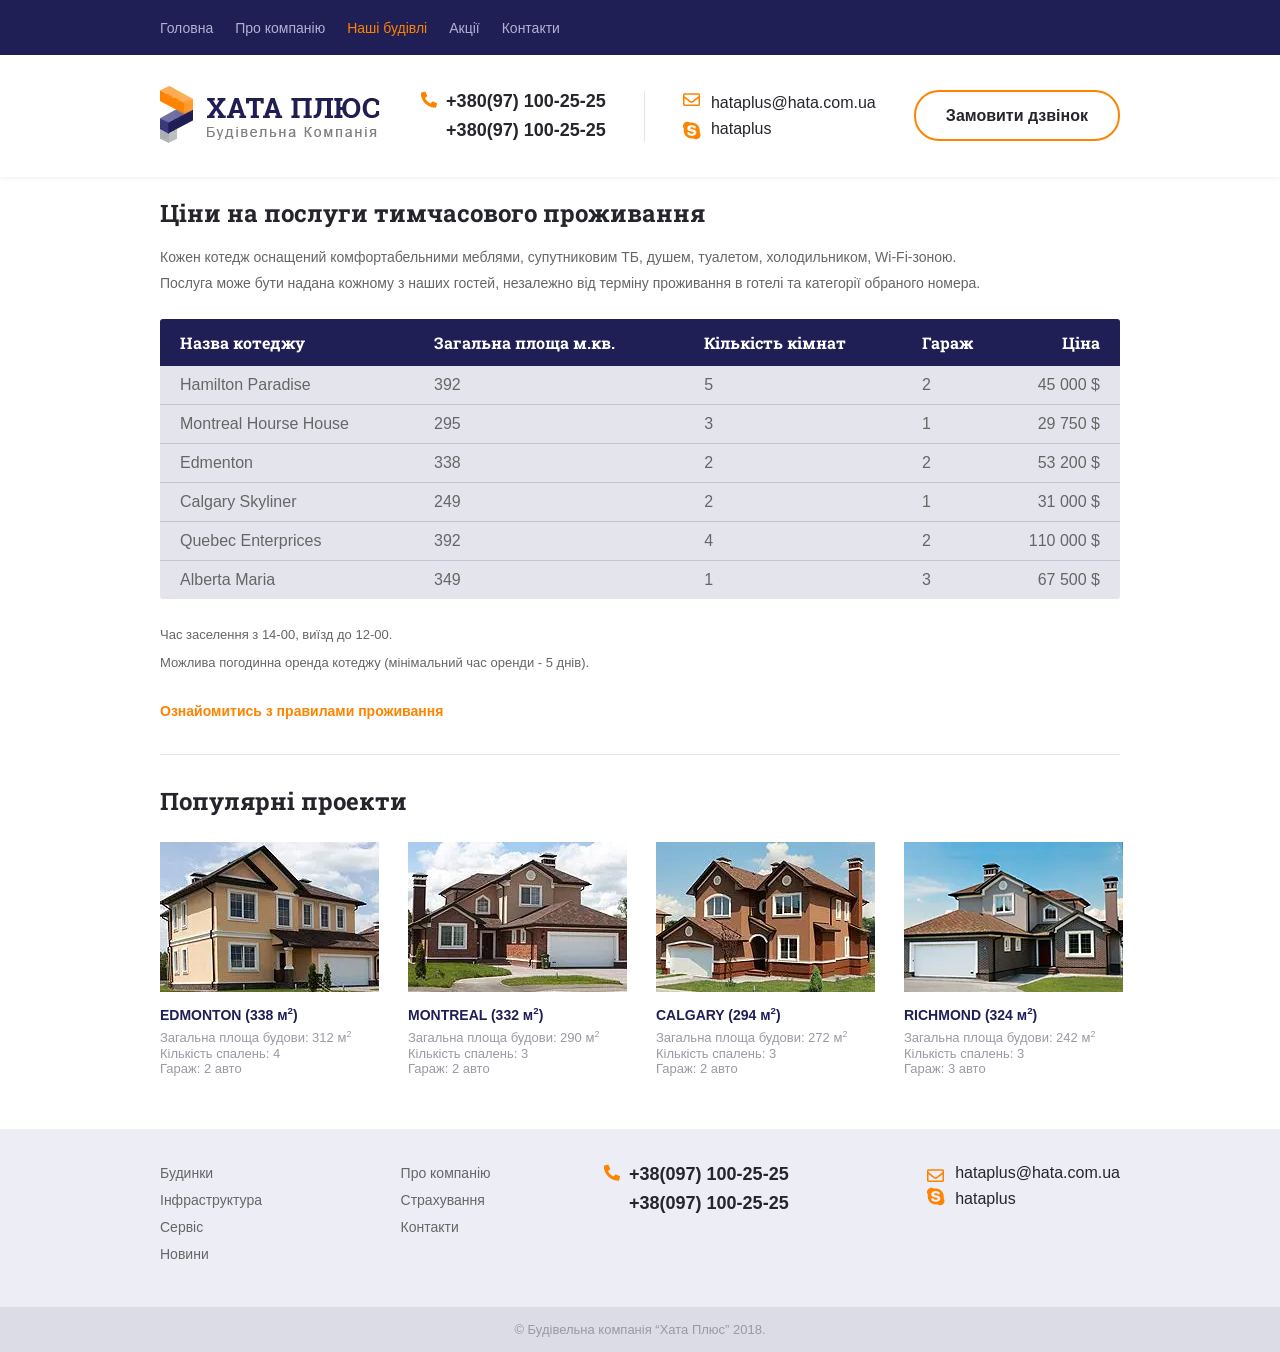
<file: build_list.html>
<!DOCTYPE html>
<html lang="uk">

<head>
    <meta charset="UTF-8">
    <meta http-equiv="X-UA-Compatible" content="IE=edge">
    <meta name="viewport" content="width=device-width, initial-scale=1.0">
    <link rel="stylesheet" href="css/b_list.css">
    <link rel="shortcut icon" href="img/logotup-site.png" type="image/x-icon">
    <title>Будівельна Компанія ХАТА ПЛЮС. БУДИНКИ. СТРАХУВАННЯ. ІНФРАСТРУКТУРА</title>
</head>

<body>

    <!-- HEADER -->
    <header>
        <div class="header_wrapper">
            <div class="hghcDIVNERUIGKUVNEKVJJVNOHKLVMKGJJJVNNKSFIJG">
                <nav>
                    <ul class="header_ul">
                        <li><a href="index.html">Головна</a></li>
                        <li><a href="#">Про компанію</a></li>
                        <li><a id="orange" href="build_list.html">Наші будівлі</a></li>
                        <li><a href="#">Акції</a></li>
                        <li><a href="mapa_contacts.html">Контакти</a></li>
                    </ul>
                </nav>
                <nav class="icons">
                    <ul>
                        <li><a class="fb" href="#"></a></li>
                        <li><a class="tw" href="#"></a></li>
                        <li><a class="inst" href="#"></a></li>
                    </ul>
                </nav>
            </div>
        </div>
    

    <!-- HEADER -->

    <!-- Menu -->

    <div class="wrapper-first">
        <a href="index.html">
            <picture class="logo">
                <source srcset="img/logo.webp" type="image/webp">
                <img src="img/logo.png" alt="Логотип будівельної компаніаї Hata-plus">
            </picture>
        </a>

        <div class="contacts">
            <nav>
                <ul>
                    <li class="phone"><a href="tel:+380971002525">+380(97) 100-25-25</a></li>
                    <li><a href="tel:+380971002525">+380(97) 100-25-25</a></li>
                </ul>
            </nav>
        </div>

        <div class="vertical-line"></div>

        <div class="gmail-image">
            <div class="image-iconss">
                <img src="img/email.png" alt="іконка почти Hata-plus">
                <img src="img/skype.png" alt="конка скайпа Hata-plus">
            </div>

            <div class="gmail">
                <ul>
                    <li><a href="milto: hataplus@hata.com.ua">hataplus@hata.com.ua</a></li>
                    <li><a href="skype: hataplus">hataplus</a></li>
                </ul>
            </div>
        </div>
        <div class="button-call">
            <a href="tel: +380971647256">Замовити дзвінок</a>
        </div>
    </div>
</header>
    <!-- Menu -->

    <!--Main-->

    <main class="main">
        <section class="section">
            <h1>Ціни на послуги тимчасового проживання</h1>
            <p>Кожен котедж оснащений комфортабельними меблями, супутниковим ТБ, душем, туалетом, холодильником,
                Wi-Fi-зоною.</p>
            <p>Послуга може бути надана кожному з наших гостей, незалежно від терміну проживання в готелі та категорії
                обраного номера.</p>
        </section>
        <div class="table_list">
            <table>
                <thead>
                    <tr>
                        <th id="cat2">Назва котеджу</th>
                        <th id="cat2">Загальна площа м.кв.</th>
                        <th id="cat2">Кількість кімнат</th>
                        <th id="cat2">Гараж</th>
                        <th id="cat1">Ціна</th>
                    </tr>
                </thead>
                <tbody>
                    <tr>
                        <td>Hamilton Paradise</td>
                        <td>392</td>
                        <td>5</td>
                        <td>2</td>
                        <td id="xxx">45 000 $</td>
                    </tr>
                    <tr>
                        <td>Montreal Hourse House</td>
                        <td>295</td>
                        <td>3</td>
                        <td>1</td>
                        <td id="xxx">29 750 $</td>
                    </tr>
                    <tr>
                        <td>Edmenton</td>
                        <td>338</td>
                        <td>2</td>
                        <td>2</td>
                        <td id="xxx">53 200 $</td>
                    </tr>
                    <tr>
                        <td>Calgary Skyliner</td>
                        <td>249</td>
                        <td>2</td>
                        <td>1</td>
                        <td id="xxx">31 000 $</td>
                    </tr>
                    <tr>
                        <td>Quebec Enterprices</td>
                        <td>392</td>
                        <td>4</td>
                        <td>2</td>
                        <td id="xxx">110 000 $</td>
                    </tr>
                    <tr id="rtrt">
                        <td>Alberta Maria</td>
                        <td>349</td>
                        <td>1</td>
                        <td>3</td>
                        <td id="xxx">67 500 $</td>
                    </tr>
                </tbody>
            </table>
        </div>
        <div class="section-second">
            <p id="padding">Час заселення з 14-00, виїзд до 12-00.</p>
            <p>Можлива погодинна оренда котеджу (мінімальний час оренди - 5 днів).</p>
            <p class="pad"><a href="#">Ознайомитись з правилами проживання</a></p>
        </div>


        <section class="section">
            <p class="title-text-project">Популярні проекти</p>
            <div class="projects">
                <figure class="figure">
                    <figcaption>
                        <a href="#"></a>
                            <picture>
                                <source srcset="img/first-house.webp" type="image/webp"></a>
                                <img src="img/first-house.jpg" alt="Логотип будівельної компаніаї Hata-plus"></a>
                            </picture>
                        <h4 class="projects-title">EDMONTON (338 м<sup><small>2</small></sup>)</h4>
                        <p class="projects-text">Загальна площа будови: 312 м<sup><small>2</small></sup></p>
                        <p class="projects-text">Кількість спалень: 4</p>
                        <p class="projects-text">Гараж: 2 авто</p>
                    </figcaption>
                </figure>

                <figure class="figure">
                    <figcaption>
                        <a href="#"></a>
                            <picture>
                                <source srcset="img/second-house.webp" type="image/webp"></a>
                                <img src="img/second-house.jpg" alt="Логотип будівельної компаніаї Hata-plus"></a>
                            </picture>
                        <h4 class="projects-title">MONTREAL (332 м<sup><small>2</small></sup>)</h4>
                        <p class="projects-text">Загальна площа будови: 290 м<sup><small>2</small></sup></p>
                        <p class="projects-text">Кількість спалень: 3</p>
                        <p class="projects-text">Гараж: 2 авто</p>
                    </figcaption>
                </figure>

                <figure class="figure">
                    <figcaption>
                        <a href="#"></a>
                        <picture>
                            <source srcset="img/third-house.webp" type="image/webp"></a>
                            <img src="img/third-house.jpg" alt="Логотип будівельної компаніаї Hata-plus"></a>
                        </picture>
                        <h4 class="projects-title">CALGARY (294 м<sup><small>2</small></sup>)</h4>
                        <p class="projects-text">Загальна площа будови: 272 м<sup><small>2</small></sup></p>
                        <p class="projects-text">Кількість спалень: 3</p>
                        <p class="projects-text">Гараж: 2 авто</p>
                    </figcaption>
                </figure>

                <figure class="figure">
                    <figcaption>
                        <a href="#"></a>
                        <picture>
                            <source srcset="img/four.webp" type="image/webp"></a>
                            <img src="img/four.png" alt="Логотип будівельної компаніаї Hata-plus"></a>
                        </picture>
                        <h4 class="projects-title">RICHMOND (324 м<sup><small>2</small></sup>)</h4>
                        <p class="projects-text">Загальна площа будови: 242 м<sup><small>2</small></sup></p>
                        <p class="projects-text">Кількість спалень: 3</p>
                        <p class="projects-text">Гараж: 3 авто</p>
                    </figcaption>
                </figure>
            </div>
        </section>
    </main>

    <!-- Main-text-links -->

    <!-- Footer -->
    <footer class="footer">
        <section class="wrapper-third">
            <nav class="footer-menu">
                <ul>
                    <li><a href="#">Будинки</a></li>
                    <li><a href="#">Інфраструктура</a></li>
                    <li><a href="#">Сервіс</a></li>
                    <li><a href="#">Новини</a></li>
                </ul>
            </nav>
            <nav class="footer-info">
                <ul>
                    <li><a href="#">Про компанію</a></li>
                    <li><a href="#">Страхування</a></li>
                    <li><a href="#"> Контакти</a></li>
                </ul>
            </nav>
            <div class="footer-contacts">
                <a class="before" style="margin: 0;" href="tel: +380971002525">+38(097) 100-25-25</a>
                <a href="tel: +380971002525">+38(097) 100-25-25</a>
            </div>
            <div class="footer-gmain-img">
                <div class="footer-image-icons">
                    <img src="img/email.png" alt="email">
                    <img src="img/skype.png" alt="skype">
                </div>
                <div class="footer-gmail">
                    <ul>
                        <li><a style="margin: 0;" href="milto: hataplus@hata.com.ua">hataplus@hata.com.ua</a></li>
                        <li><a href="skype: hataplus">hataplus</a></li>
                    </ul>
                </div>
            </div>
        </section>
    </footer>
    <!-- Footer -->

    <!-- Footer 2-->
    <footer class="footer-last">
        <div class="wrapper-fourth">
            <p>© Будівельна компанія “Хата Плюс” 2018.</p>
        </div>
    </footer>

    <!--Main-->
</body>

</html>
</file>
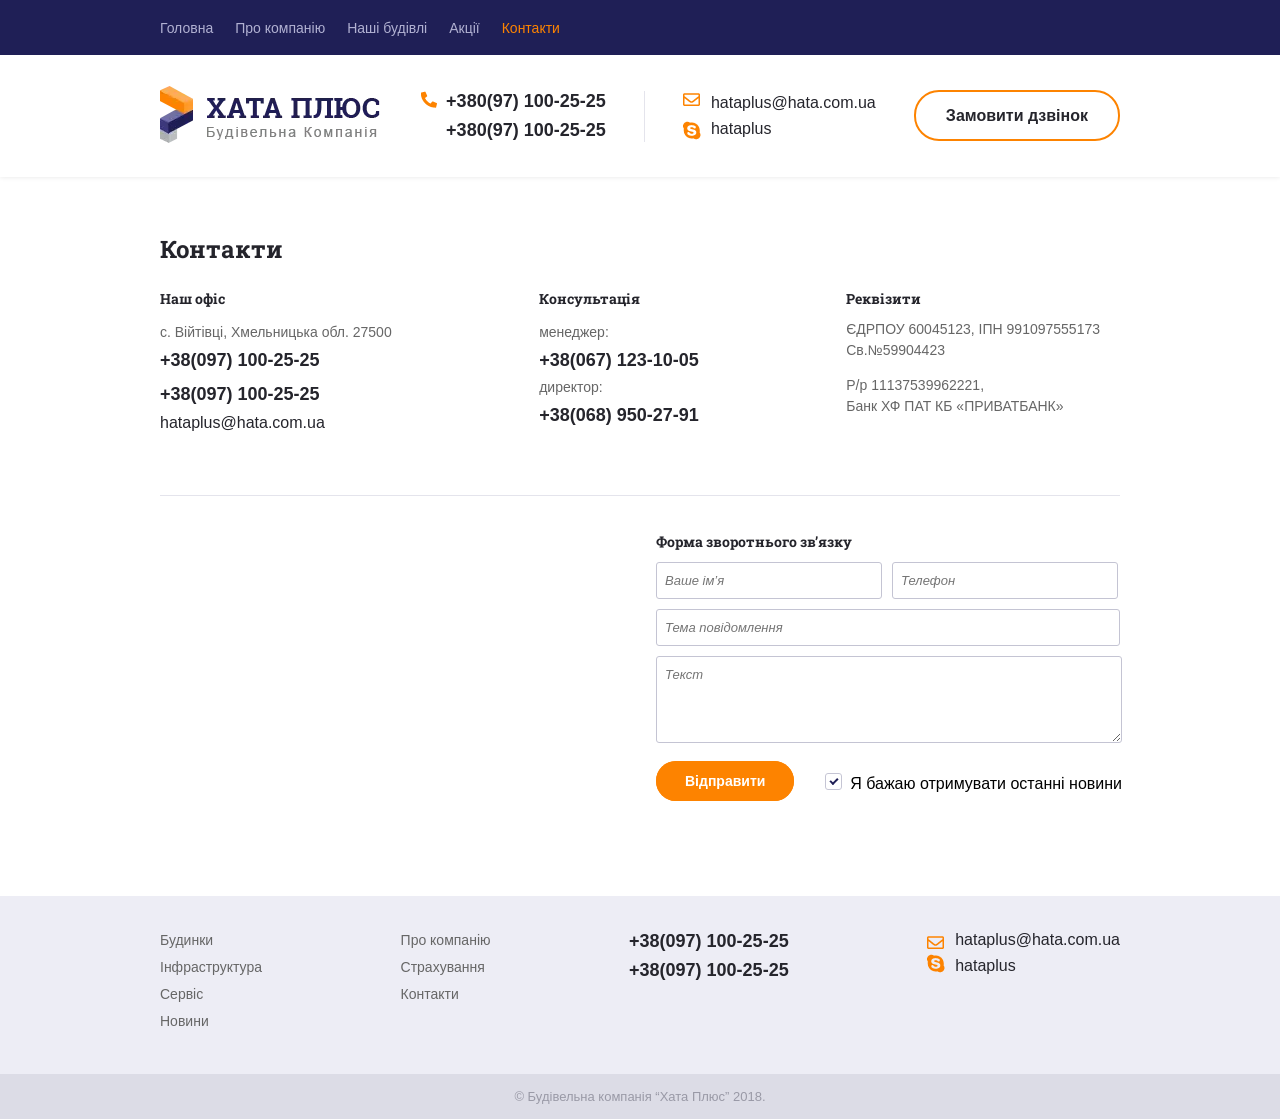
<file: mapa_contacts.html>
<!DOCTYPE html>
<html lang="uk">

<head>
    <meta charset="UTF-8">
    <meta http-equiv="X-UA-Compatible" content="IE=edge">
    <meta name="viewport" content="width=device-width, initial-scale=1.0">
    <link rel="stylesheet" href="css/m_contacts.css">
    <link rel="shortcut icon" href="img/logotup-site.png" type="image/x-icon">
    <title>Контакти Будівельної Компанії ХАТА ПЛЮС. Наш Офіс. Консультація. Реквізити</title>
</head>

<body> <!-- HEADER -->
    <header>
        <div class="header_wrapper">
            <div class="hghcDIVNERUIGKUVNEKVJJVNOHKLVMKGJJJVNNKSFIJG">
                <nav>
                    <ul class="header_ul">
                        <li><a href="index.html">Головна</a></li>
                        <li><a href="#">Про компанію</a></li>
                        <li><a href="build_list.html">Наші будівлі</a></li>
                        <li><a href="#">Акції</a></li>
                        <li><a id="orange" href="mapa_contacts.html">Контакти</a></li>
                    </ul>
                </nav>
                <nav class="icons">
                    <ul>
                        <li><a class="fb" href="#"></a></li>
                        <li><a class="tw" href="#"></a></li>
                        <li><a class="inst" href="#"></a></li>
                    </ul>
                </nav>
            </div>
        </div>
    

    <!-- HEADER -->

    <!-- Menu -->

    <div class="wrapper-first">
        <a href="index.html">
        <picture class="logo">
            <source srcset="img/logo.webp" type="image/webp">
            <img src="img/logo.png" alt="Логотип будівельної компаніаї Hata-plus">
        </picture>
        </a>
        <div class="contacts">
            <nav>
                <ul>
                    <li class="phone"><a href="tel:+380971002525">+380(97) 100-25-25</a></li>
                    <li><a href="tel:+380971002525">+380(97) 100-25-25</a></li>
                </ul>
            </nav>
        </div>

        <div class="vertical-line"></div>

        <div class="gmail-image">
            <div class="image-iconss">
                <img src="img/email.png" alt="іконка почти Hata-plus">
                <img src="img/skype.png" alt="конка скайпа Hata-plus">
            </div>

            <div class="gmail">
                <ul>
                    <li><a href="milto: hataplus@hata.com.ua">hataplus@hata.com.ua</a></li>
                    <li><a href="skype: hataplus">hataplus</a></li>
                </ul>
            </div>
        </div>
        <div class="button-call">
            <a href="tel: +380971647256">Замовити дзвінок</a>
        </div>
    </div>
</header>

<main>
    <div class="wrapper-second">
        <div class="main-text-second">
            <h1>Контакти</h1>
        </div>
        <div class="flex">
            <div class="box-jeden">
                <h2>Наш офіс</h2>
                <p class="grey y">с. Війтівці, Хмельницька обл. 27500</p>
                <p class="num-ber"><a id="nnn" href="tel:+380971002525">+38(097) 100-25-25</a></p>
                <p class="num-ber"><a id="nnn" href="tel:+380971002525">+38(097) 100-25-25</a></p>
                <p class="x"><a class="g" href="mailto:hataplus@hata.com.ua">hataplus@hata.com.ua</a></p>
            </div>
            <div class="box-dwa">
                <h2>Консультація</h2>
                <p class="grey y">менеджер:</p>
                <p class="num-ber"><a id="nnn" href="tel:+380971002525">+38(067) 123-10-05</a></p>
                <p class="grey x">директор:</p>
                <p class="num-ber"><a id="nnn" href="tel:+380971002525">+38(068) 950-27-91</a></p>
            </div>
            <div class="box-trzy">
                <h2>Реквізити</h2>
                <p class="grey x">ЄДРПОУ 60045123, ІПН 991097555173</p>
                <p class="grey v">Св.№59904423</p>
                <p class="grey x">Р/р 11137539962221,</p>
                <p class="grey v">Банк ХФ ПАТ КБ «ПРИВАТБАНК»</p>
            </div>
        </div>
        <hr>
        <div class="flexx">
            <div class="map">
                <iframe src="https://www.google.com/maps/embed?pb=!1m18!1m12!1m3!1d1582.5655972552404!2d26.446085711829152!3d49.49213690242563!2m3!1f0!2f0!3f0!3m2!1i1024!2i768!4f13.1!3m3!1m2!1s0x4731e438332931c9%3A0x3c0326f1361b296c!2sGreek%20Catholic%20Church!5e0!3m2!1sru!2sua!4v1669409724856!5m2!1sru!2sua" width="466" height="300" style="border:0;" allowfullscreen="" loading="lazy" referrerpolicy="no-referrer-when-downgrade"></iframe>
            </div>
            <div class="input">
                <h2 class="oooo">Форма зворотнього зв’язку</h2>
                <div class="flexxx">
                    <input class="width-input ne" placeholder="Ваше ім’я" type="text">
                    <input class="width-input ne" id="left" placeholder="Телефон" type="text">
                </div>
                <input class="ne" placeholder="Тема повідомлення" type="text" id="width-inp">
                <textarea class="ne" id="botton_p" cols="20" rows="4" placeholder="Текст"></textarea>
                <div class="flex lopk">
                    <div class="bottoon">
                        <a class="border-o" href="#">Відправити</a>
                    </div>
                    <div class="galochka">
                        <form action="">
                            <input class="check" id="test" type="checkbox" checked="">
                            <label for="test">
                                <p>Я бажаю отримувати останні новини</p>
                            </label>
                        </form>
                    </div>
                </div>
            </div>
        </div>
    </div>
</main>
    <footer class="footer">
        <section class="wrapper-third">
            <nav class="footer-menu">
                <ul>
                    <li><a href="build_list.html">Будинки</a></li>
                    <li><a href="#">Інфраструктура</a></li>
                    <li><a href="#">Сервіс</a></li>
                    <li><a href="#">Новини</a></li>
                </ul>
            </nav>
            <nav class="footer-info">
                <ul>
                    <li><a href="#">Про компанію</a></li>
                    <li><a href="#">Страхування</a></li>
                    <li><a href="#"> Контакти</a></li>
                </ul>
            </nav>
            <div class="footer-contacts">
                <a class="before" style="margin: 0;" href="tel: +380971002525">+38(097) 100-25-25</a>
                <a href="tel: +380971002525">+38(097) 100-25-25</a>
            </div>
            <div class="footer-gmain-img">
                <div class="footer-image-icons">
                    <img src="img/email.png" alt="email">
                    <img src="img/skype.png" alt="skype">
                </div>
                <div class="footer-gmail">
                    <ul>
                        <li><a style="margin: 0;" href="milto: hataplus@hata.com.ua">hataplus@hata.com.ua</a></li>
                        <li><a href="skype: hataplus">hataplus</a></li>
                    </ul>
                </div>
            </div>
        </section>
    </footer>
    <footer class="footer-last">
        <div class="wrapper-fourth">
            <p>© Будівельна компанія “Хата Плюс” 2018.</p>
        </div>
    </footer>
</body>
</html>
</file>
<file: css/b_list.css>
body{
    margin: 0;
    font-family: "Arial";
    cursor: url(../img/cursor-cus.cur), auto;
}

/* HEADER */

header{
    width: 100%;
    box-shadow: 0 0 5px rgb(0 0 0/ 10%);
}

.hghcDIVNERUIGKUVNEKVJJVNOHKLVMKGJJJVNNKSFIJG{
    display: flex;
    justify-content: space-between;
    max-width: 960px;
    margin: 0 auto;
    align-items: center;
    height: 55px;
}

.logo a{
    cursor: url(../img/cursor-poin.cur), auto;
}

.header_wrapper{
    background-color: #1f1f56;
}

.header_ul a{
    text-decoration: none;
    font-size: 14px;
    margin: 0 22px 0 0;
    color: #b1b1d2;
    cursor: url(../img/cursor-poin.cur), auto;
}

#orange{
    color: #fd8300;
}

.header_ul li a:hover{
    color: #fd8300;
}

.header_ul{
    list-style: none;
    margin: 0;
    padding: 0;

    display: flex;
}

.header_ul{
    padding: 12px 0;
}


           /*ICONS*/


.icons img{
    margin: 0 0 0 22px;
}

.icons ul{
    list-style: none;
    display: flex;
    align-items: center;
}

.icons li{
    padding: 10px;
}

.icons a {
    background-image: url(../img/sprite.png);
    display: block;
}

a.fb {
    width: 10px;
    height: 19px;
    background-position: -57px -21px;
}

a.tw {
    width: 18px;
    height: 15px;
    background-position: -69px -21px;
}

a.inst {
    width: 19px;
    height: 19px;
    background-position: -89px -21px;
}

a.fb:hover {
    width: 10px;
    height: 19px;
    background-position: -57px 0;
}

a.tw:hover {
    width: 18px;
    height: 15px;
    background-position: -69px 0;
}

a.inst:hover {
    width: 19px;
    height: 19px;
    background-position: -89px 0;
}


                /*ICONS*/

.vertical-line {
    display: inline;
    height: 51px;
    border-left: 1px solid #e4e4ec;
}

.wrapper-first{
    max-width: 960px;

    margin: 0 auto;
    padding: 75px 0 20px;
    display: flex;
    justify-content: space-between;
    align-items: center;
    background-color: #fff;
}


.contacts{
    position: relative;
    padding-left: 28px;
}

.contacts a{
    text-decoration: none;
    font-size: 18px;
    color: #25252c;
    font-weight: bold;
    display: block;
    margin: 8px 0;
    cursor: url(../img/cursor-poin.cur), auto;
}

.contacts ul{
    list-style: none;
    padding: 0;
}

.contacts a:hover{
    color: #fd8300;
    text-decoration: underline;
}

.gmail a::before{
    content: '';
    position: absolute;
    left: 0;
    background-image: url(../img/sprite.png);
}



.convert::before{
    width: 17px;
    height: 13px;
    background-position: -18px 0;
}

.skype::before{
    width: 18px;
    height: 19px;
    background-position: -37px 0;
}

.convert:hover::before{
    width: 17px;
    height: 13px;
    background-position: -18px -21px;
}

.skype:hover::before{
    width: 18px;
    height: 19px;
    background-position: -37px -21px;
}

.gmail{
    position: relative;
}

                /*ICONS*/

.vertical-line {
    display: inline;
    height: 51px;
    border-left: 1px solid #e4e4ec;
}
                


.wrapper-first{
    max-width: 960px;

    margin: 0 auto;
    padding: 20px 0 20px;
    display: flex;
    justify-content: space-between;
    align-items: center;
    background-color: #fff;
}

.image-iconss img{
    display: block;
    margin: 8px 0;
    padding: 7px 0 0 0;
}

.image-iconss{
    padding: 0 10px 0 0;
}

.contacts a{
    text-decoration: none;
    font-size: 18px;
    color: #25252c;
    font-weight: bold;
    display: block;
    margin: 8px 0;
    cursor: url(../img/cursor-poin.cur), auto;
}

.contacts ul{
    list-style: none;
    padding: 0;
}

.contacts a:hover{
    color: #fd8300;
    text-decoration: underline;
}

.gmail a{
    text-decoration: none;
    font-size: 16px;
    color: #25252c;
    display: block;
    margin: 8px 0;
    cursor: url(../img/cursor-poin.cur), auto;
}
.gmail ul{
    list-style-type: none;
    padding: 0;
}

.gmail a:hover{
    color: #fd8300;
    text-decoration: underline;
}

.gmail-image{
    display: flex;
}

.button-call a{
    text-decoration: none;
    font-size: 16px;
    color: #25252c;
    font-weight: bold;

    border: 2px solid #fd8300;
    border-radius: 25px;
    background-color: #ffffff;
    padding: 15px 30px;
    cursor: url(../img/cursor-poin.cur), auto;
}

.button-call a:hover{
    background-color: #fd8300;
    color: #fff;
}

.phone::before {
    content: url(../img/phone.png);
    position: absolute;
    margin: 0 0 0 -25px;
}

.icons li a{
    cursor: url(../img/cursor-poin.cur), auto;
}

/*Main*/

.main{
    width: 100%;
    max-width: 960px;
    margin: 0 auto;
}

section{
    padding: 0 0 18px 0;
}

section h1{
    font-size: 24px;
    color: #24242b;
    font-weight: 700;
    font-family: "RobotoSlab";
}

section p{
    font-size: 14px;
    color: #666;
    font-family: "Arial";
    padding: 0 0 10px 0;
    margin: 0;
}

table{
    max-width: 960px;
    width: 100%;
    border-collapse: collapse;
    border-radius: 3px;
    overflow: hidden;
}


.table_list thead tr{
    color: #fff;
    background-color: #1f1f56;
}

.table_list th{
    padding: 13px 0 13px 20px;  
}

#cat1{
    text-align: right;
    padding: 0 20px 0 0;
    font-family: "RobotoSlab";
}

#cat2{
    text-align: left;
    font-family: "RobotoSlab";
}

#xxx{
    text-align: right;
    padding: 0 20px 0 0;
}

tbody tr{
    color: #666;
    background-color: #e4e4ec;
    border-radius: 3px;
    border-bottom: 1px solid #c2c2d1;
}

.table_list tbody tr:hover{
    color: #fff;
    background-color: #fd8300;
}

.table_list td{
    padding: 10px 0 10px 20px;
}

.section-second p{
    font-size: 13px;
    color: #666;
    font-family: "Arial";
}

#padding{
    padding: 28px 0 0 0;
    margin: 0;
}

.pad{
    padding: 20px 0 0 0;
}

.section-second a{
    font-size: 14px;
    text-decoration: none;
    color: #fd8300;
    font-weight: bold;
    font-family: "Arial";
}

.pad{
    margin: 0 0 35px;
}

.section-second a:hover{
    text-decoration: underline;
}

.section-second{
    border-bottom: 1px solid #e4e4ec;
    margin:0 0 30px 0;
}

#rtrt{
    border: none;
}


.projects a{
    position: absolute;
    top: 0;
    left: 0;
    width: 100%;
    height: 100%;
}




.main-li:hover .main-headerline::before {
    border: 3px solid #fff;
    border-right: none;
    border-top: none;
}

.sub-menu {
    display: none;
}

.sub-menu li {
    margin: 0 -15px;
    padding: 11px 15px 11px 30px;
    background-color: #e4e4ec;
}

.sub-menu li:hover {
    background-color: #cecedd;
    cursor: url(../img/cursor-poin.cur), auto;
}

.sub-menu a {
    color: #666;
    font-size: 14px;
    text-decoration: none;
    line-height: 24px;
    cursor: url(../img/cursor-poin.cur), auto;
}

/*list*/


.title-text-project{
    font-size: 24px;
    color: #24242b;
    font-weight: 700;
    margin: 0 0 15px 0;
    font-family: "RobotoSlab";
}

hr{
    margin: 25px 29px 25px 0;
}

.projects{
    width: 100%;
    max-width: 713px;
    padding: 0 28px 35px 0;

    display: flex;
    justify-content: space-between;
}

.figure{
    margin: 0;
    position: relative;
}

.before::before{
    content: url(../img/phone.png);
    position: absolute;
    margin: 0 0 0 -25px;
}

.maney sup{
    font-size: 14px;
}

.projects-title{
    font-size: 14px;
    color: #1f1f56;
    font-weight: bold;
    margin: 0;
    padding: 7px 0 5px 0;
}

.projects-title:hover{
    text-decoration: underline;
}

.projects-text{
    width: 220px;
    font-size: 13px;
    color: #9999a6;
    margin: 0;
    padding: 0;
}

.projects a:hover ~ h4{
    text-decoration: underline;
}

.wrapper-third{
    width: 100%;
    max-width: 960px;
    
    margin: 0 auto;
    padding: 35px 0;
    display: flex;
    justify-content: space-between;
}

.first-project{
    padding: 0 28px 0 0;
}
.figure{
    padding: 0 28px 0 0;
}

.footer{
    background-color: #ededf5;
}


.footer-menu a{
    font-size: 14px;
    color: #666666;
    text-decoration: none;  
    cursor: url(../img/cursor-poin.cur), auto;
}

.footer-menu li{
    padding: 0  0 9px 0;
}


.footer-menu ul{
    list-style: none;
    margin: 0;
    padding: 0;
}

.footer-info a{
    font-size: 14px;
    color: #666666;
    text-decoration: none;
    cursor: url(../img/cursor-poin.cur), auto;
}

.footer-menu a:hover{
    color: #fd8300;
}

.footer-info a:hover{
    color: #fd8300;
}

.footer-info ul{
    list-style: none;
    margin: 0;
    padding: 0;
}

.footer-info li{
    padding: 0  0 9px 0;
}


.footer-contacts a{
    text-decoration: none;
    font-size: 18px;
    color: #25252c;
    font-weight: bold;
    display: block;
    margin: 8px 0;
    cursor: url(../img/cursor-poin.cur), auto;
}

.footer-contacts a:hover{
    text-decoration: underline;
    color: #fd8300;
}

.footer-gmail a{
    text-decoration: none;
    font-size: 16px;
    color: #25252c;
    display: block;
    margin: 8px 0;
    cursor: url(../img/cursor-poin.cur), auto;
}

.footer-gmail ul{
    list-style-type: none;
    padding: 0;
    margin: 0;
}

.footer-gmail a:hover{
    text-decoration: underline;
    color: #fd8300;
}

.footer-gmain-img{
    display: flex;
}

.wrapper-fourth{
    background-color: #dcdce6;
}

.footer-image-icons img{
    display: block;
    margin: 5px 0;
    padding: 0 10px 0 0;
}

.wrapper-fourth p{
    font-size: 13px;
    color: #9999a6;
    text-align: center;
    margin: 0;
    padding: 15px 0;
}

@font-face {
    font-family: "RobotoSlab";
    src: url(../fonts/RobotoSlab-Bold.ttf);
}
</file>
<file: css/m_contacts.css>
body{
    margin: 0;
    font-family: "Arial";
    cursor: url(../img/cursor-cus.cur), auto;
}

@font-face {
    font-family: "RobotoSlab";
    src: url(../fonts/RobotoSlab-Bold.ttf);
}

/* HEADER */

header{
    width: 100%;
    box-shadow: 0 0 5px rgb(0 0 0/ 10%);
}

.hghcDIVNERUIGKUVNEKVJJVNOHKLVMKGJJJVNNKSFIJG{
    display: flex;
    justify-content: space-between;
    max-width: 960px;
    margin: 0 auto;
    align-items: center;
    height: 55px;
}

.logo a{
    cursor: url(../img/cursor-poin.cur), auto;
}

.header_wrapper{
    background-color: #1f1f56;
}

.header_ul a{
    text-decoration: none;
    font-size: 14px;
    margin: 0 22px 0 0;
    color: #b1b1d2;
    cursor: url(../img/cursor-poin.cur), auto;
}

#orange{
    color: #fd8300;
}

.header_ul li a:hover{
    color: #fd8300;
}

.header_ul{
    list-style: none;
    margin: 0;
    padding: 0;

    display: flex;
}
c4c4d3
.header_ul{
    padding: 12px 0;
}



    /*ICONS*/


.icons img{
    margin: 0 0 0 22px;
}

.icons ul{
    list-style: none;
    display: flex;
    align-items: center;
}

.icons li{
    padding: 10px;
}

.icons a {
    background-image: url(../img/sprite.png);
    display: block;
}

a.fb {
    width: 10px;
    height: 19px;
    background-position: -57px -21px;
}

a.tw {
    width: 18px;
    height: 15px;
    background-position: -69px -21px;
}

a.inst {
    width: 19px;
    height: 19px;
    background-position: -89px -21px;
}

a.fb:hover {
    width: 10px;
    height: 19px;
    background-position: -57px 0;
}

a.tw:hover {
    width: 18px;
    height: 15px;
    background-position: -69px 0;
}

a.inst:hover {
    width: 19px;
    height: 19px;
    background-position: -89px 0;
}


                /*ICONS*/

.vertical-line {
    display: inline;
    height: 51px;
    border-left: 1px solid #e4e4ec;
}

.wrapper-first{
    max-width: 960px;

    margin: 0 auto;
    padding: 75px 0 20px;
    display: flex;
    justify-content: space-between;
    align-items: center;
    background-color: #fff;
}


.contacts{
    position: relative;
    padding-left: 28px;
}

.contacts a{
    text-decoration: none;
    font-size: 18px;
    color: #25252c;
    font-weight: bold;
    display: block;
    margin: 8px 0;
    cursor: url(../img/cursor-poin.cur), auto;
}

.contacts ul{
    list-style: none;
    padding: 0;
}

.contacts a:hover{
    color: #fd8300;
    text-decoration: underline;
}

.gmail a::before{
    content: '';
    position: absolute;
    left: 0;
    background-image: url(../img/sprite.png);
}



.convert::before{
    width: 17px;
    height: 13px;
    background-position: -18px 0;
}

.skype::before{
    width: 18px;
    height: 19px;
    background-position: -37px 0;
}

.convert:hover::before{
    width: 17px;
    height: 13px;
    background-position: -18px -21px;
}

.skype:hover::before{
    width: 18px;
    height: 19px;
    background-position: -37px -21px;
}

.box-trzy{
    margin-right: 20px;
}

.gmail{
    position: relative;
}

                /*ICONS*/

.vertical-line {
    display: inline;
    height: 51px;
    border-left: 1px solid #e4e4ec;
}
                
h2{
    font-size: 14px;
    color: #24242b;
    font-weight: 700;
    font-family: "RobotoSlab";
}



.wrapper-first{
    max-width: 960px;

    margin: 0 auto;
    padding: 20px 0 20px;
    display: flex;
    justify-content: space-between;
    align-items: center;
    background-color: #fff;
}

.wrapper-second{
    max-width: 960px;

    margin: 0 auto;
    align-items: center;
    background-color: #fff;
}

.image-iconss img{
    display: block;
    margin: 8px 0;
    padding: 7px 0 0 0;
}

.image-iconss{
    padding: 0 10px 0 0;
}

.contacts a{
    text-decoration: none;
    font-size: 18px;
    color: #25252c;
    font-weight: bold;
    display: block;
    margin: 8px 0;
    cursor: url(../img/cursor-poin.cur), auto;
}

.contacts ul{
    list-style: none;
    padding: 0;
}

.contacts a:hover{
    color: #fd8300;
    text-decoration: underline;
}

.gmail a{
    text-decoration: none;
    font-size: 16px;
    color: #25252c;
    display: block;
    margin: 8px 0;
    cursor: url(../img/cursor-poin.cur), auto;
}
.gmail ul{
    list-style-type: none;
    padding: 0;
}

.gmail a:hover{
    color: #fd8300;
    text-decoration: underline;
}

.gmail-image{
    display: flex;
}

.flex{
    display: flex;
    justify-content: space-between;
}

.y{
    margin-bottom: 0;
}

.x{
    margin: 0;
}

.v{
    margin-top: 0;
}

.g{
    font-size: 16px;
    line-height: 24px;
    text-decoration: none;
    color: #25252c;
    font-family: "Arial";
    text-decoration: none;
}

.g:hover{
    text-decoration: underline;
}

.num-ber{
    margin: 0;
    padding: 5px 0;
}

.oooo{
    margin-top: 0;
}

.ne{
    font-size: 13px;
    color: #9999a6;
    font-style: italic;
    font-family: "Arial";
    outline: none;
}

.flexx{
    display: flex;
    padding-bottom: 10px;
    margin-bottom: 50px;
}

.flexxx{
    display: flex;
    padding-bottom: 10px;
}

.input{
    padding-left: 30px;
}

#left{
    margin-left: 10px;
}

#width-inp{
    width: 446px;
    padding: 10px 8px;
    margin-bottom: 10px;
    border: 1px solid #c4c4d3;
    border-radius: 3px;
}

.bottoon{
    margin-top: 25px;
}

.galochka{
    margin-top: 25px;
}

.lopk{
    text-align: center;
}


.border-o{
    border: 2px solid #fd8300;
    border-radius: 22px;
    padding: 10px 27px;
    margin-top: 20px;
    text-decoration: none;
    font-size: 14px;
    color: #ffffff;
    font-weight: bold;
    font-family: "Arial";
    text-align: center;
    background-color: #fd8300;
}

.border-o:hover{
    color: #000;
}

#botton_p{
    width: 100%;
    max-width: 448px;
    padding: 10px 8px;
    padding-bottom: 15px;
    max-height: 120px;
    min-height: 15px;
    min-width: 448px;
    font-size: 13px;
    color: #9999a6;
    font-style: italic;
    font-family: "Arial";
}

textarea{
    border: 1px solid #c4c4d3;
    border-radius: 3px;
}

.width-input{
    width: 208px;
    padding: 10px 8px;
    border: 1px solid #c4c4d3;
    border-radius: 3px;
}

hr{
    margin: 60px 0 36px 0;
    border: none;
    border-bottom: 1px solid #e4e4ec;
}

#h2{
    text-align: left;
}

#nnn{
    text-decoration: none;
    font-size: 18px;
    line-height: 24px;
    color: #25252c;
    font-weight: bold;
    font-family: "Arial";
}

#nnn:hover{
    text-decoration: underline;
}

.grey{
    font-size: 14px;
    line-height: 21px;
    color: #666666;
    font-family: "Arial";
}

h1{
    font-size: 24px;
    line-height: 24px;
    color: #24242b;
    font-weight: 700;
    font-family: "RobotoSlab";
    margin-top: 60px;
}

.button-call a{
    text-decoration: none;
    font-size: 16px;
    color: #25252c;
    font-weight: bold;

    border: 2px solid #fd8300;
    border-radius: 25px;
    background-color: #ffffff;
    padding: 15px 30px;
    cursor: url(../img/cursor-poin.cur), auto;
}

.button-call a:hover{
    background-color: #fd8300;
    color: #fff;
}

.phone::before {
    content: url(../img/phone.png);
    position: absolute;
    margin: 0 0 0 -25px;
}

.icons li a{
    cursor: url(../img/cursor-poin.cur), auto;
}
.first-project{
    padding: 0 28px 0 0;
}

.second-project{
    padding: 0 28px 0 0;
}

.footer{
    background-color: #ededf5;
}


.footer-menu a{
    font-size: 14px;
    color: #666666;
    text-decoration: none;  
    cursor: url(../img/cursor-poin.cur), auto;
}

.footer-menu li{
    padding: 0  0 9px 0;
}


.check {
    display: none;
}

.check+label {
    position: relative;
    padding: 3px 0 0px 24px;
}

.check+label::before {
    left: -1px;
    top: 1px;
    width: 15px;
    height: 15px;
    border-radius: 3px;
    border: 1px solid #c5c5d4;
}

.check:checked+label:after {
    top: 6px;
    left: 3.5px;
    width: 8px;
    height: 5px;
    border-left: 2px solid #1f1f56;
    border-bottom: 2px solid #1f1f56;
    transform: rotate(-45deg);
    box-sizing: border-box;
}

.tick p {
    position: relative;
    font-size: 13px;
    color: #666666;
    font-family: "Arial";
    text-decoration: none;
}

label>p {
    margin: 0;
}

.check+label::before, .check+label::after {
    content: "";
    position: absolute;
}

form {
    margin-left: 30px;
    display: flex;
}


.footer-menu ul{
    list-style: none;
    margin: 0;
    padding: 0;
}

.footer-info a{
    font-size: 14px;
    color: #666666;
    text-decoration: none;
    cursor: url(../img/cursor-poin.cur), auto;
}

.footer-menu a:hover{
    color: #fd8300;
}

.footer-info a:hover{
    color: #fd8300;
}

.footer-info ul{
    list-style: none;
    margin: 0;
    padding: 0;
}

.footer-info li{
    padding: 0  0 9px 0;
}


.footer-contacts a{
    text-decoration: none;
    font-size: 18px;
    color: #25252c;
    font-weight: bold;
    display: block;
    margin: 8px 0;
    cursor: url(../img/cursor-poin.cur), auto;
}

.footer-contacts a:hover{
    text-decoration: underline;
    color: #fd8300;
}

.footer-gmail a{
    text-decoration: none;
    font-size: 16px;
    color: #25252c;
    display: block;
    margin: 8px 0;
    cursor: url(../img/cursor-poin.cur), auto;
}

.footer-gmail ul{
    list-style-type: none;
    padding: 0;
    margin: 0;
}

.footer-gmail a:hover{
    text-decoration: underline;
    color: #fd8300;
}

.footer-gmain-img{
    display: flex;
}

.wrapper-fourth{
    background-color: #dcdce6;
}

.footer-image-icons img{
    display: block;
    margin: 5px 0;
    padding: 0 10px 0 0;
}

.wrapper-fourth p{
    font-size: 13px;
    color: #9999a6;
    text-align: center;
    margin: 0;
    padding: 15px 0;
}
.wrapper-third {
    width: 100%;
    max-width: 960px;
    margin: 0 auto;
    padding: 35px 0;
    display: flex;
    justify-content: space-between;
}
</file>
